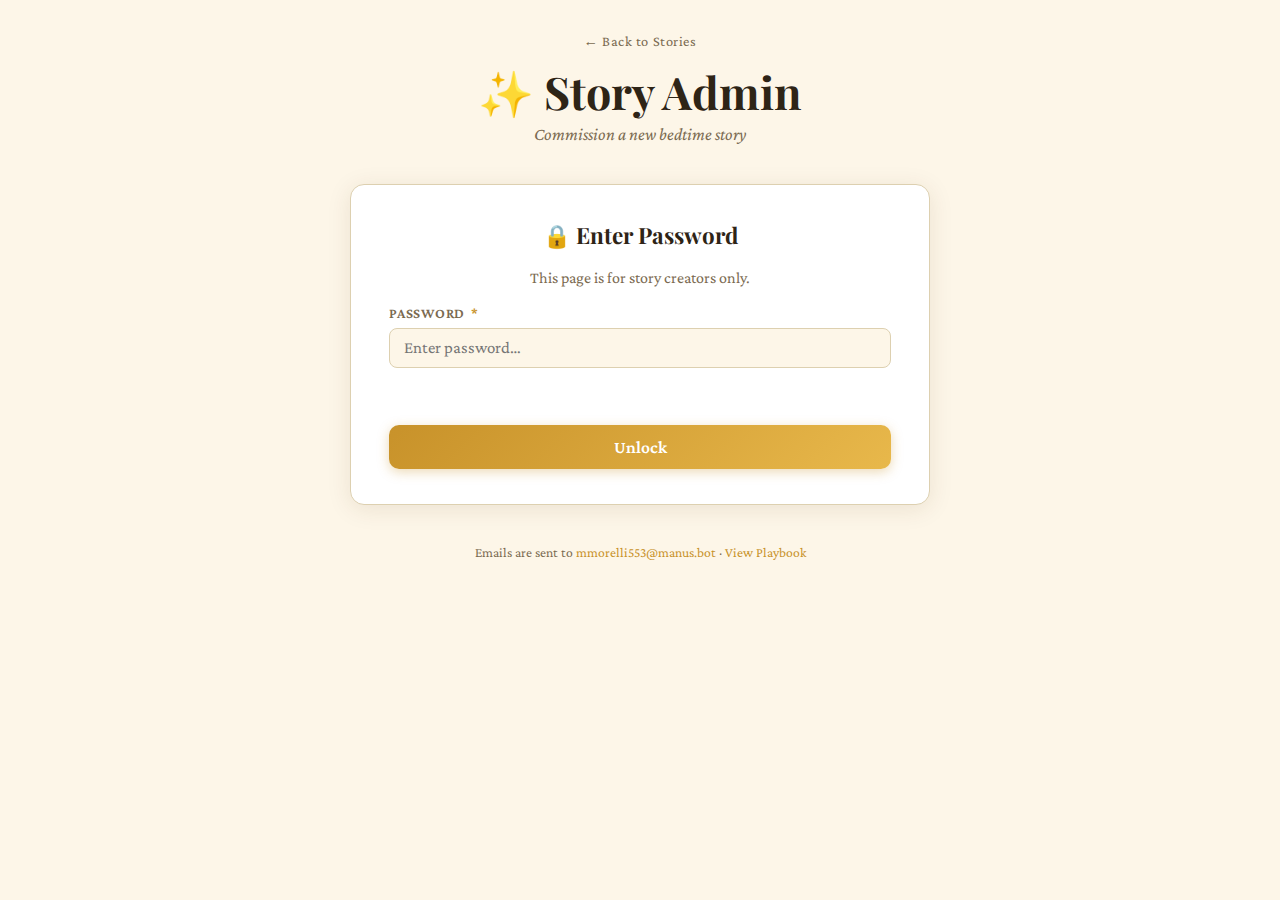
<file: admin/index.html>
<!DOCTYPE html>
<html lang="en">
<head>
  <meta charset="UTF-8" />
  <meta name="viewport" content="width=device-width, initial-scale=1.0" />
  <title>Story Admin — Bedtime Stories</title>
  <link href="https://fonts.googleapis.com/css2?family=Playfair+Display:wght@700;800&family=Crimson+Pro:ital,wght@0,400;0,500;0,600;1,400&display=swap" rel="stylesheet" />
  <style>
    *, *::before, *::after { box-sizing: border-box; margin: 0; padding: 0; }

    :root {
      --cream:   #fdf6e8;
      --warm:    #f5e8c8;
      --gold:    #c8922a;
      --gold-lt: #e8b84b;
      --ink:     #2e2416;
      --muted:   #7a6a50;
      --border:  #ddd0b0;
      --radius:  14px;
      --shadow:  0 4px 24px rgba(80,50,10,0.10);
    }

    body {
      font-family: 'Crimson Pro', Georgia, serif;
      background: var(--cream);
      color: var(--ink);
      min-height: 100vh;
      display: flex;
      flex-direction: column;
      align-items: center;
      justify-content: flex-start;
      padding: 2rem 1rem 4rem;
    }

    /* ── Header ── */
    header {
      text-align: center;
      margin-bottom: 2.5rem;
    }
    header a {
      display: inline-block;
      font-size: 0.9rem;
      color: var(--muted);
      text-decoration: none;
      margin-bottom: 1rem;
      letter-spacing: 0.04em;
    }
    header a:hover { color: var(--gold); }
    header h1 {
      font-family: 'Playfair Display', serif;
      font-size: clamp(1.8rem, 5vw, 2.8rem);
      color: var(--ink);
      line-height: 1.15;
    }
    header p {
      font-size: 1.1rem;
      color: var(--muted);
      margin-top: 0.4rem;
      font-style: italic;
    }

    /* ── Card ── */
    .card {
      background: #fff;
      border: 1px solid var(--border);
      border-radius: var(--radius);
      box-shadow: var(--shadow);
      padding: 2.2rem 2.4rem;
      width: 100%;
      max-width: 580px;
    }

    /* ── Password gate ── */
    #gate { display: flex; flex-direction: column; gap: 1.2rem; }
    #gate h2 {
      font-family: 'Playfair Display', serif;
      font-size: 1.4rem;
      text-align: center;
    }
    #gate p { text-align: center; color: var(--muted); font-size: 1rem; }
    #gate-error {
      color: #b94040;
      font-size: 0.95rem;
      text-align: center;
      min-height: 1.2em;
    }

    /* ── Form ── */
    #form-panel { display: none; flex-direction: column; gap: 1.5rem; }
    #form-panel h2 {
      font-family: 'Playfair Display', serif;
      font-size: 1.4rem;
    }

    .field { display: flex; flex-direction: column; gap: 0.4rem; }
    label {
      font-size: 0.9rem;
      font-weight: 600;
      letter-spacing: 0.04em;
      color: var(--muted);
      text-transform: uppercase;
    }
    label span.req { color: var(--gold); margin-left: 2px; }
    input[type="text"],
    input[type="password"],
    textarea,
    select {
      font-family: 'Crimson Pro', Georgia, serif;
      font-size: 1.05rem;
      color: var(--ink);
      background: var(--cream);
      border: 1.5px solid var(--border);
      border-radius: 8px;
      padding: 0.6rem 0.85rem;
      width: 100%;
      transition: border-color 0.2s;
      outline: none;
    }
    input:focus, textarea:focus, select:focus {
      border-color: var(--gold);
      background: #fff;
    }
    textarea { resize: vertical; min-height: 100px; line-height: 1.55; }
    .hint { font-size: 0.88rem; color: var(--muted); font-style: italic; }

    /* ── Checkbox group ── */
    .check-group { display: flex; flex-wrap: wrap; gap: 0.5rem 1rem; }
    .check-group label {
      display: flex; align-items: center; gap: 0.4rem;
      font-size: 0.95rem; font-weight: 400;
      text-transform: none; letter-spacing: 0;
      color: var(--ink); cursor: pointer;
    }
    .check-group input[type="checkbox"] {
      width: 16px; height: 16px; accent-color: var(--gold);
      flex-shrink: 0;
    }

    /* ── Divider ── */
    hr { border: none; border-top: 1px solid var(--border); }

    /* ── Buttons ── */
    .btn {
      font-family: 'Crimson Pro', Georgia, serif;
      font-size: 1.1rem;
      font-weight: 600;
      border: none;
      border-radius: 10px;
      padding: 0.75rem 1.5rem;
      cursor: pointer;
      transition: transform 0.15s, box-shadow 0.15s;
    }
    .btn:active { transform: scale(0.97); }
    .btn-primary {
      background: linear-gradient(135deg, var(--gold) 0%, var(--gold-lt) 100%);
      color: #fff;
      box-shadow: 0 3px 12px rgba(200,146,42,0.35);
      width: 100%;
    }
    .btn-primary:hover { box-shadow: 0 5px 18px rgba(200,146,42,0.45); }
    .btn-secondary {
      background: var(--warm);
      color: var(--ink);
      border: 1.5px solid var(--border);
      width: 100%;
    }
    .btn-secondary:hover { background: var(--border); }

    /* ── Preview panel ── */
    #preview-panel { display: none; flex-direction: column; gap: 1.2rem; }
    #preview-panel h2 {
      font-family: 'Playfair Display', serif;
      font-size: 1.3rem;
    }
    #preview-panel p { color: var(--muted); font-size: 0.98rem; }
    #email-preview {
      background: var(--cream);
      border: 1.5px solid var(--border);
      border-radius: 8px;
      padding: 1rem 1.2rem;
      font-size: 0.92rem;
      line-height: 1.6;
      white-space: pre-wrap;
      word-break: break-word;
      max-height: 320px;
      overflow-y: auto;
      color: var(--ink);
    }
    .btn-row { display: flex; gap: 0.8rem; }
    .btn-row .btn { flex: 1; }

    /* ── Success ── */
    #success-panel {
      display: none;
      flex-direction: column;
      align-items: center;
      gap: 1rem;
      text-align: center;
      padding: 1rem 0;
    }
    #success-panel .icon { font-size: 3rem; }
    #success-panel h2 {
      font-family: 'Playfair Display', serif;
      font-size: 1.5rem;
    }
    #success-panel p { color: var(--muted); font-size: 1rem; max-width: 380px; }

    /* ── Footer ── */
    footer {
      margin-top: 2.5rem;
      font-size: 0.85rem;
      color: var(--muted);
      text-align: center;
    }
    footer a { color: var(--gold); text-decoration: none; }
  </style>
</head>
<body>

  <header>
    <a href="../">← Back to Stories</a>
    <h1>✨ Story Admin</h1>
    <p>Commission a new bedtime story</p>
  </header>

  <div class="card">

    <!-- ── Password Gate ── -->
    <div id="gate">
      <h2>🔒 Enter Password</h2>
      <p>This page is for story creators only.</p>
      <div class="field">
        <label for="password">Password <span class="req">*</span></label>
        <input type="password" id="password" placeholder="Enter password…" autocomplete="current-password" />
      </div>
      <div id="gate-error"></div>
      <button class="btn btn-primary" onclick="checkPassword()">Unlock</button>
    </div>

    <!-- ── Story Form ── -->
    <div id="form-panel">
      <h2>📖 New Story Details</h2>

      <div class="field">
        <label for="story-title">Story Title <span class="req">*</span></label>
        <input type="text" id="story-title" placeholder="e.g. Jordan & Connor and the Baby Dragon" />
      </div>

      <div class="field">
        <label for="story-slug">URL Slug <span class="req">*</span></label>
        <input type="text" id="story-slug" placeholder="e.g. baby-dragon" />
        <span class="hint">Lowercase, hyphens only. This becomes the folder name: <code>stories/baby-dragon/</code></span>
      </div>

      <div class="field">
        <label for="story-idea">Story Idea <span class="req">*</span></label>
        <textarea id="story-idea" placeholder="Describe the adventure in a few sentences. e.g. Jordan and Connor discover a tiny baby dragon hiding under the garden shed. They help it find its way back to its family in the mountains, meeting a wise owl, a friendly deer, and a family of hedgehogs along the way."></textarea>
      </div>

      <div class="field">
        <label for="setting">Setting / World</label>
        <input type="text" id="setting" placeholder="e.g. enchanted forest, snowy mountains, underwater kingdom…" />
      </div>

      <div class="field">
        <label>Characters</label>
        <div class="check-group">
          <label><input type="checkbox" id="char-jordan" checked /> Jordan (girl, 4.5)</label>
          <label><input type="checkbox" id="char-connor" checked /> Connor (boy, 2.25)</label>
          <label><input type="checkbox" id="char-pip" /> Pip the Bunny</label>
          <label><input type="checkbox" id="char-felix" /> Felix the Fox</label>
        </div>
        <input type="text" id="char-other" placeholder="Other characters (e.g. a baby dragon, a wise owl…)" style="margin-top:0.5rem" />
      </div>

      <div class="field">
        <label for="mood">Mood / Tone</label>
        <select id="mood">
          <option value="warm and cozy">Warm and cozy (default bedtime feel)</option>
          <option value="exciting and adventurous">Exciting and adventurous</option>
          <option value="funny and silly">Funny and silly</option>
          <option value="gentle and dreamy">Gentle and dreamy</option>
          <option value="magical and mysterious">Magical and mysterious</option>
        </select>
      </div>

      <div class="field">
        <label for="special-notes">Special Notes</label>
        <textarea id="special-notes" placeholder="Anything specific to include or avoid. e.g. Connor should have a funny moment with a hedgehog. End with them falling asleep under the stars." style="min-height:70px"></textarea>
      </div>

      <hr />

      <button class="btn btn-primary" onclick="buildPreview()">Preview Email →</button>
    </div>

    <!-- ── Email Preview ── -->
    <div id="preview-panel">
      <h2>📧 Email Preview</h2>
      <p>Review the email below, then send it to Manus to build the story.</p>
      <pre id="email-preview"></pre>
      <div class="btn-row">
        <button class="btn btn-secondary" onclick="showForm()">← Edit</button>
        <button class="btn btn-primary" onclick="sendEmail()">Send to Manus ✉️</button>
      </div>
    </div>

    <!-- ── Success ── -->
    <div id="success-panel">
      <div class="icon">🌙</div>
      <h2>Story Request Sent!</h2>
      <p>Manus has received your story idea and will build the new book. Check back in a little while — a new story will appear on the homepage once the pull request is merged.</p>
      <button class="btn btn-secondary" onclick="resetForm()" style="max-width:220px;margin-top:0.5rem">Request Another Story</button>
    </div>

  </div>

  <footer>
    Emails are sent to <a href="mailto:mmorelli553@manus.bot">mmorelli553@manus.bot</a> ·
    <a href="../NEW_STORY_PLAYBOOK.md" target="_blank">View Playbook</a>
  </footer>

  <script>
    const MANUS_EMAIL = "mmorelli553@manus.bot";
    const PASSWORD    = "JordanConnor";

    // ── Helpers ──────────────────────────────────────────────────────────────
    function show(id)  { document.getElementById(id).style.display = "flex"; }
    function hide(id)  { document.getElementById(id).style.display = "none"; }
    function val(id)   { return document.getElementById(id).value.trim(); }
    function checked(id) { return document.getElementById(id).checked; }

    // Auto-generate slug from title
    document.getElementById("story-title").addEventListener("input", function () {
      const slug = this.value
        .toLowerCase()
        .replace(/[^a-z0-9\s-]/g, "")
        .replace(/\s+/g, "-")
        .replace(/-+/g, "-")
        .replace(/^-|-$/g, "");
      document.getElementById("story-slug").value = slug;
    });

    // ── Password gate ─────────────────────────────────────────────────────────
    document.getElementById("password").addEventListener("keydown", function (e) {
      if (e.key === "Enter") checkPassword();
    });

    function checkPassword() {
      const input = document.getElementById("password").value;
      if (input === PASSWORD) {
        hide("gate");
        show("form-panel");
        document.getElementById("gate-error").textContent = "";
      } else {
        document.getElementById("gate-error").textContent = "Incorrect password. Please try again.";
        document.getElementById("password").value = "";
        document.getElementById("password").focus();
      }
    }

    // ── Build characters list ─────────────────────────────────────────────────
    function buildCharacters() {
      const chars = [];
      if (checked("char-jordan")) chars.push("Jordan (girl, age 4.5, strawberry-blonde hair, pink/floral clothes)");
      if (checked("char-connor")) chars.push("Connor (boy, age 2.25, short dark hair, navy/dark clothes)");
      if (checked("char-pip"))    chars.push("Pip the Bunny");
      if (checked("char-felix"))  chars.push("Felix the Fox");
      const other = val("char-other");
      if (other) chars.push(other);
      return chars.join(", ");
    }

    // ── Build email body ──────────────────────────────────────────────────────
    function buildEmailBody() {
      const title   = val("story-title");
      const slug    = val("story-slug");
      const idea    = val("story-idea");
      const setting = val("setting");
      const chars   = buildCharacters();
      const mood    = val("mood");
      const notes   = val("special-notes");

      return `Hi Manus,

Please build a new bedtime storybook and add it to my BedtimeStories GitHub repo (mike415/BedtimeStories).

Follow the instructions in NEW_STORY_PLAYBOOK.md in the repo root exactly.

--- STORY DETAILS ---

Title: ${title}
URL Slug: ${slug}

Story Idea:
${idea}

Setting / World: ${setting || "(your creative choice)"}

Characters: ${chars || "(your creative choice)"}

Mood / Tone: ${mood}

Special Notes:
${notes || "None."}

--- END OF DETAILS ---

Steps to complete:
1. Write a 10-page story + cover using the details above, following the playbook's story structure and writing guidelines.
2. Generate 11 watercolor illustrations (cover + 10 pages) using the playbook's prompt template.
3. Build the story app in /home/ubuntu/bedtime-book by replacing client/src/pages/Home.tsx with the new story content.
4. Run the packaging script from the playbook to create stories/${slug}/ with story-app.js, story-app.css, and index.html.
5. Push a pull request to mike415/BedtimeStories with the new story folder and an updated homepage card.
6. Report back with the PR link.

Thank you!`;
    }

    // ── Preview ───────────────────────────────────────────────────────────────
    function buildPreview() {
      const title = val("story-title");
      const slug  = val("story-slug");
      const idea  = val("story-idea");

      if (!title || !slug || !idea) {
        alert("Please fill in the Story Title, URL Slug, and Story Idea before previewing.");
        return;
      }

      document.getElementById("email-preview").textContent = buildEmailBody();
      hide("form-panel");
      show("preview-panel");
    }

    function showForm() {
      hide("preview-panel");
      show("form-panel");
    }

    // ── Send ──────────────────────────────────────────────────────────────────
    function sendEmail() {
      const title = val("story-title");
      const body  = buildEmailBody();
      const subject = encodeURIComponent(`New Bedtime Story Request: ${title}`);
      const bodyEnc = encodeURIComponent(body);
      const mailto = `mailto:${MANUS_EMAIL}?subject=${subject}&body=${bodyEnc}`;

      // Open mail client
      window.location.href = mailto;

      // Show success after a short delay (mail client opens async)
      setTimeout(() => {
        hide("preview-panel");
        show("success-panel");
      }, 1200);
    }

    // ── Reset ─────────────────────────────────────────────────────────────────
    function resetForm() {
      ["story-title","story-slug","story-idea","setting","char-other","special-notes"].forEach(id => {
        document.getElementById(id).value = "";
      });
      document.getElementById("char-jordan").checked = true;
      document.getElementById("char-connor").checked = true;
      document.getElementById("char-pip").checked = false;
      document.getElementById("char-felix").checked = false;
      document.getElementById("mood").selectedIndex = 0;
      hide("success-panel");
      show("form-panel");
    }
  </script>

</body>
</html>
</file>
